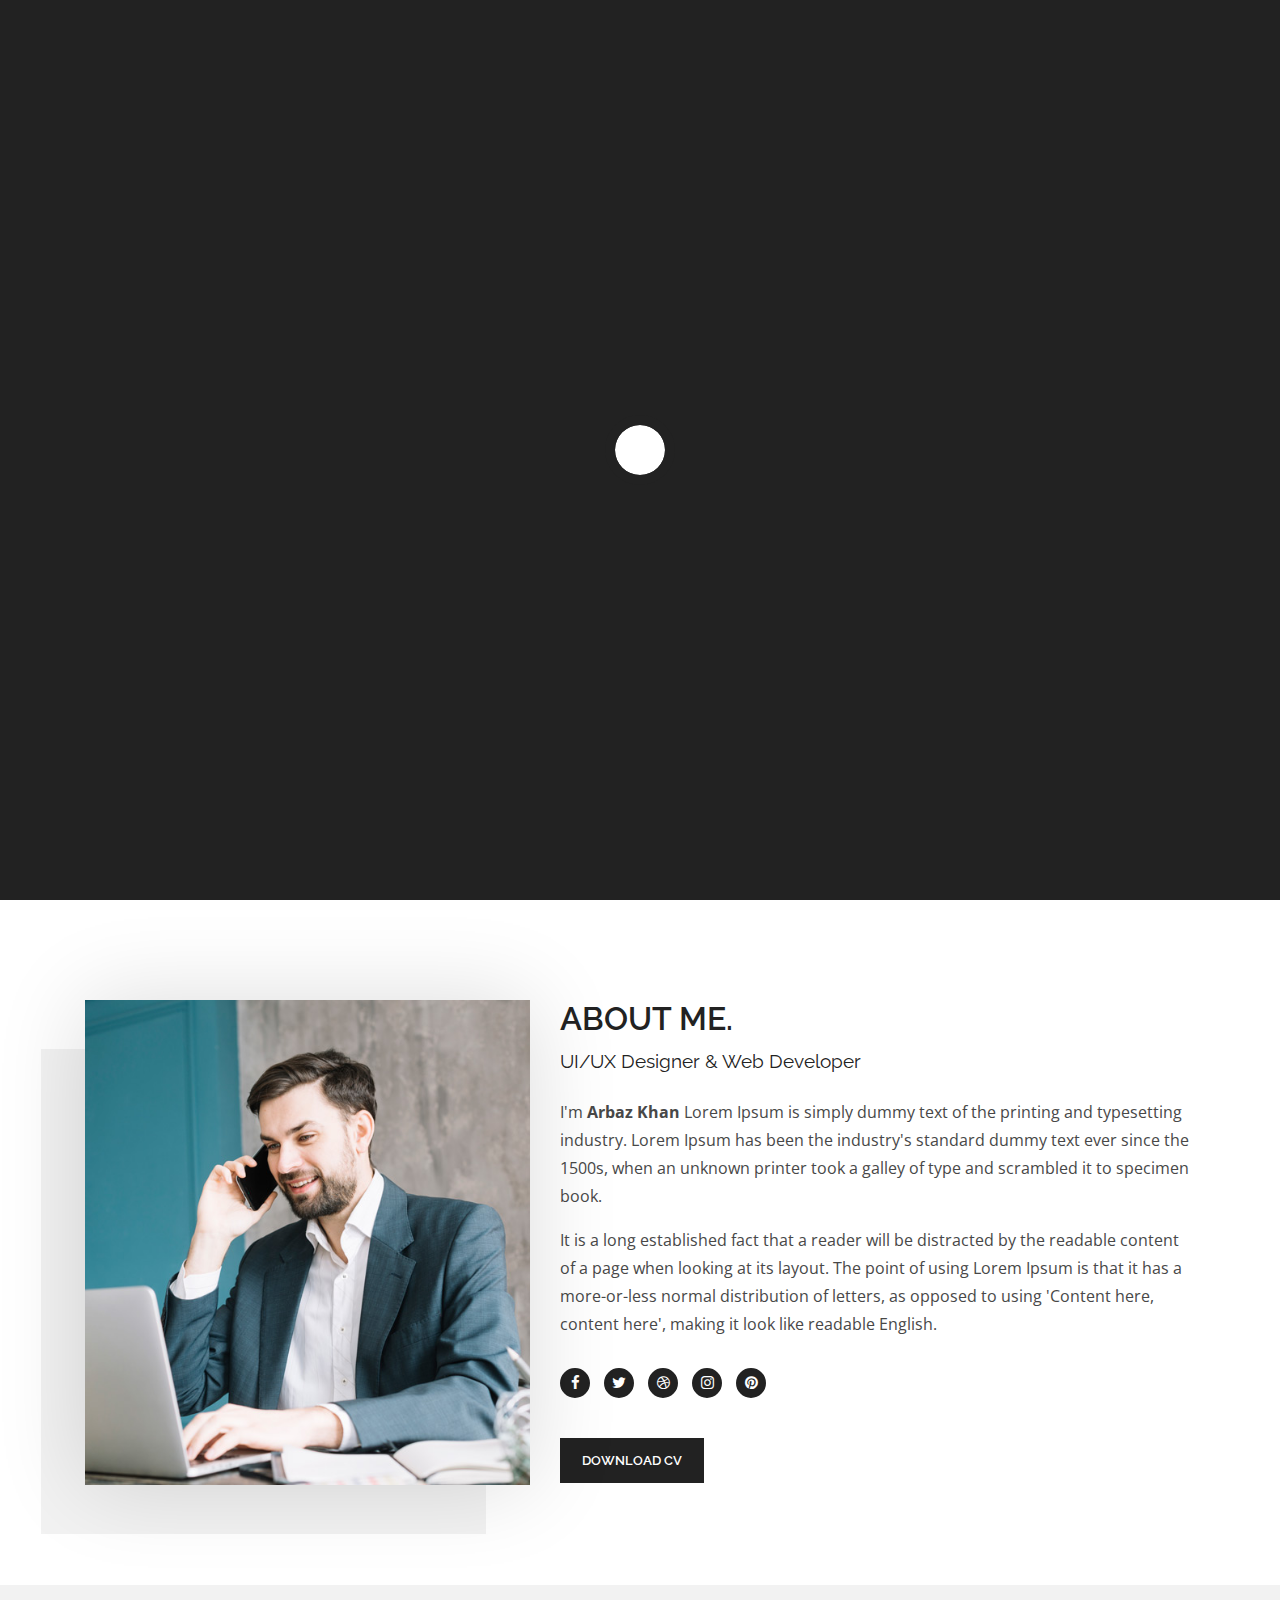
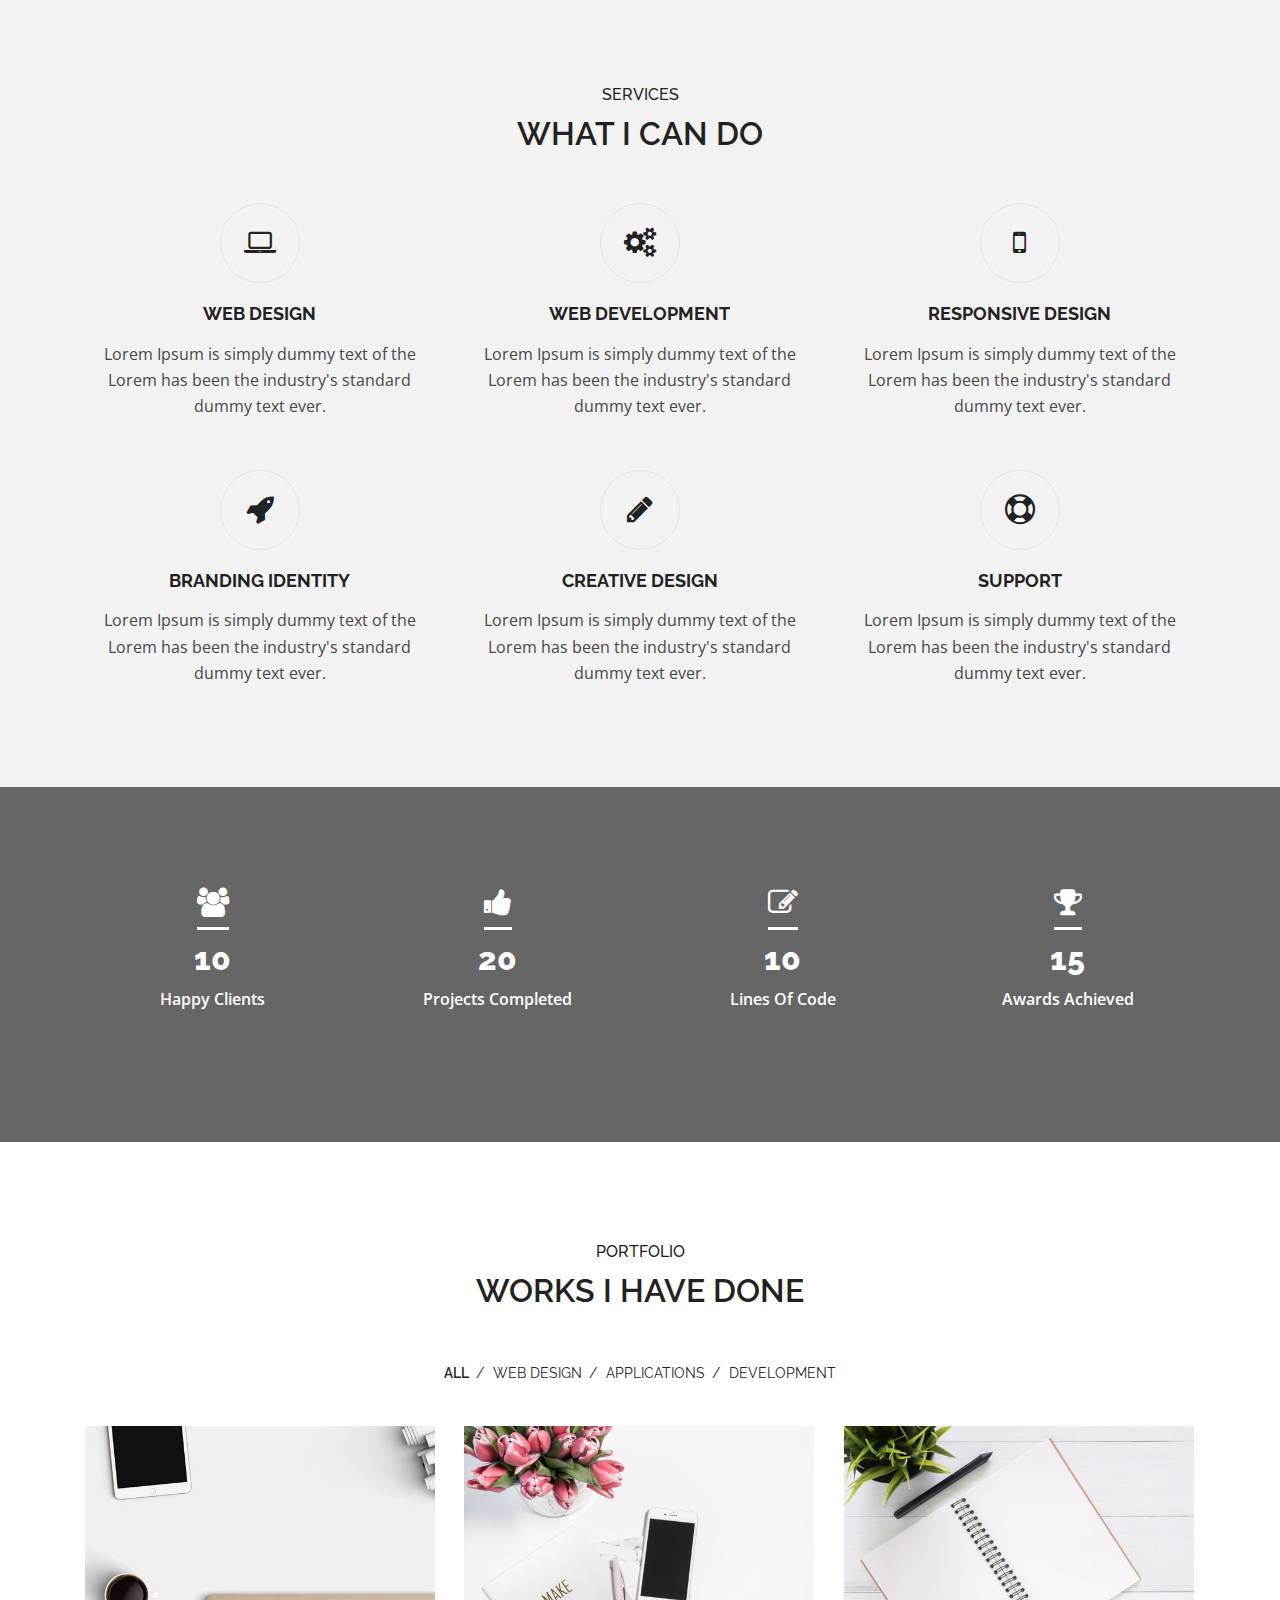
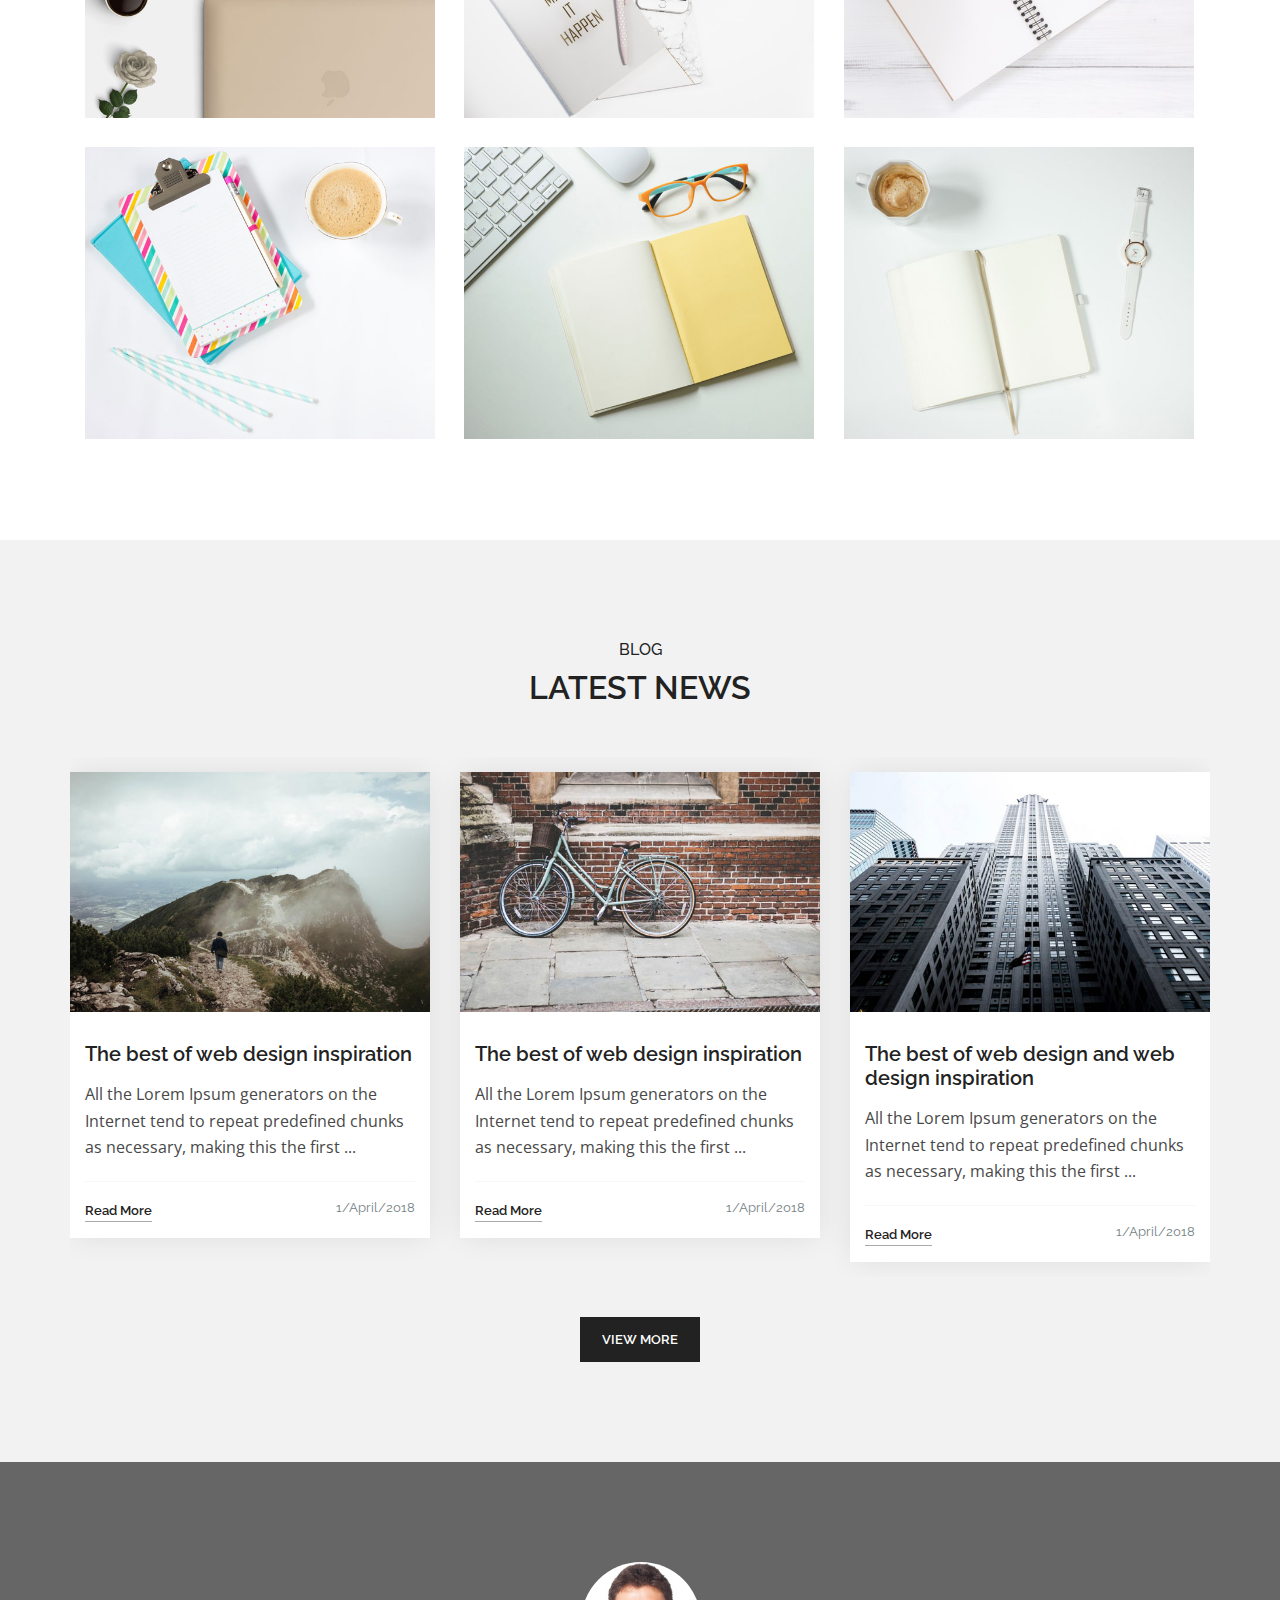
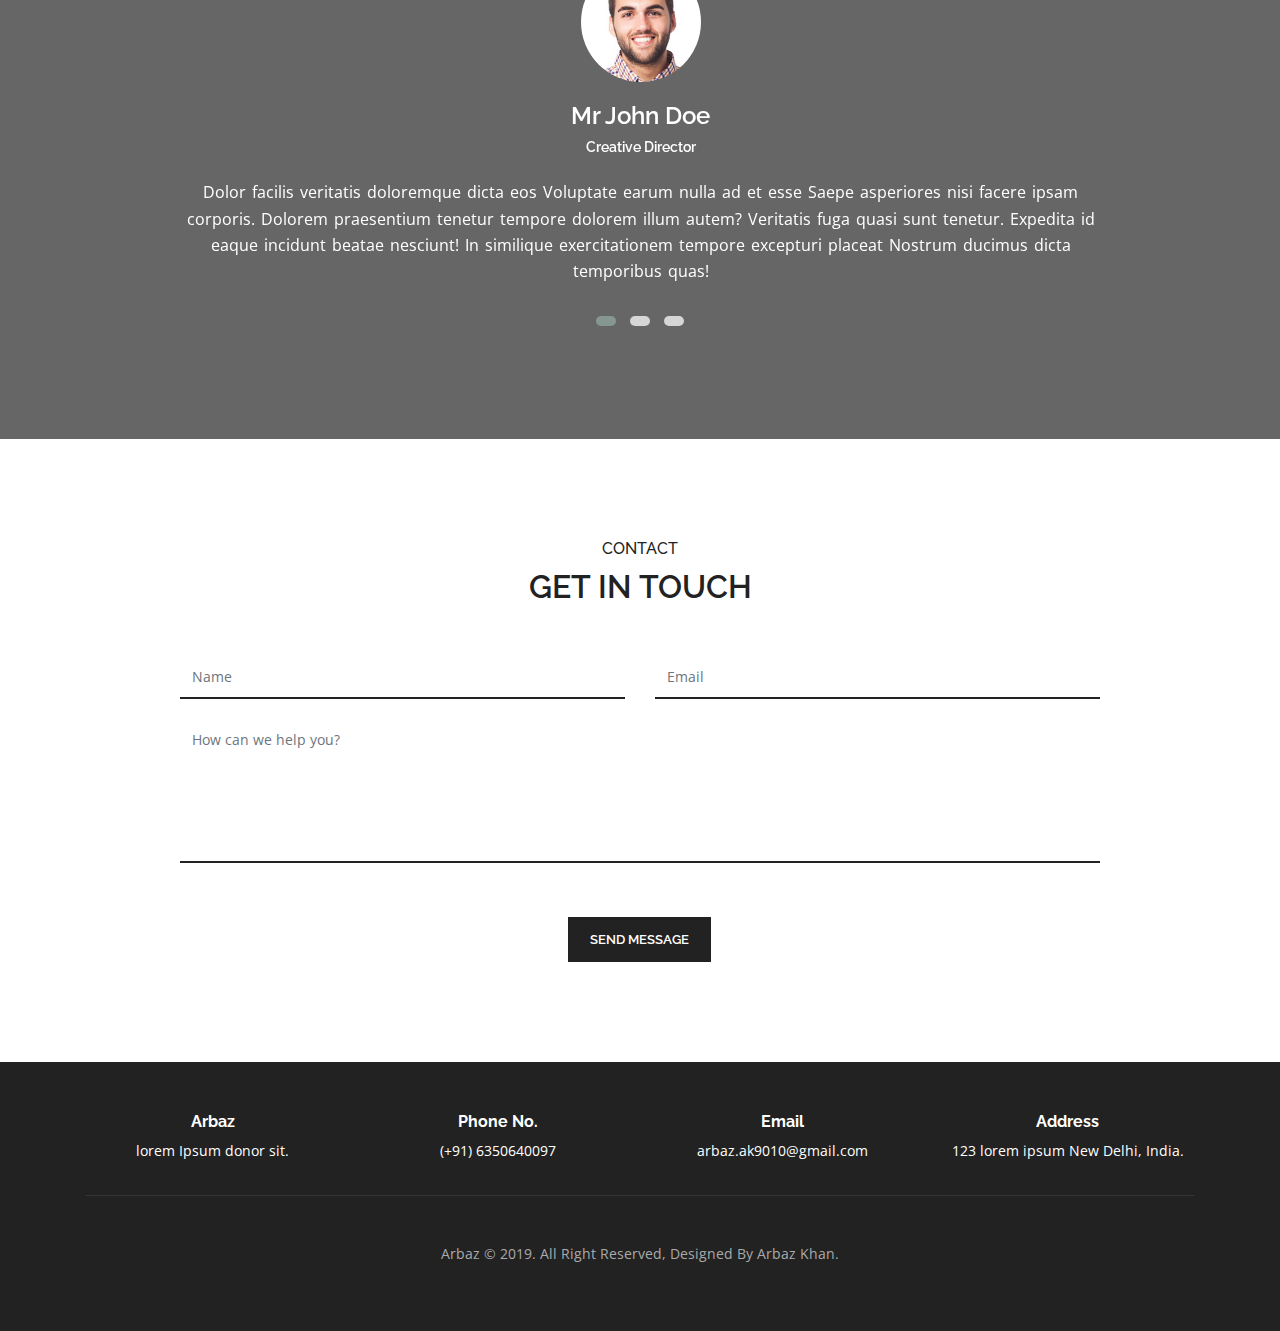
<file: index.html>
<!DOCTYPE html>
<html lang="en">
    
<meta http-equiv="content-type" content="text/html;charset=UTF-8" />
<head>

        <meta charset="utf-8">
        <meta http-equiv="x-ua-compatible" content="ie=edge">
        <meta name="viewport" content="width=device-width, initial-scale=1.0" />
        <meta name="keywords" content="arbaz Khan, Portfolio, web Developer">
        <meta name="description" content="Arbaz Khan website">
        <meta name="author" content="Arbaz Khan">

        <title>Arbaz - Portfolio</title>

        <!-- favicon -->
        <link href="images/favicon.ico" rel="icon" type="image/png">

        <!--Font Awesome css-->
        <link rel="stylesheet" href="css/font-awesome.min.css">

        <!--Bootstrap css-->
        <link rel="stylesheet" href="css/bootstrap.css">

        <!--Owl Carousel css-->
        <link rel="stylesheet" href="css/owl.carousel.min.css">
        <link rel="stylesheet" href="css/owl.theme.default.min.css">

        <!--Magnific Popup css-->
        <link rel="stylesheet" href="css/magnific-popup.css">

        <!-- Google Fonts -->
        <link href="https://fonts.googleapis.com/css?family=Raleway:200,300,400,500,600,700,800,900%7cOpen+Sans:400,600,700,800" rel="stylesheet">

        <!--Site Main Style css-->
        <link rel="stylesheet" href="css/style.css">

        <!-- Global site tag (gtag.js) - Google Analytics -->
        <script async src="https://www.googletagmanager.com/gtag/js?id=UA-122650090-1"></script>
        <script>
            window.dataLayer = window.dataLayer || [];
            function gtag(){dataLayer.push(arguments);}
            gtag('js', new Date());

            gtag('config', 'UA-122650090-1');
        </script>

    </head>

    <body>

        <!--Preloader-->
        <div class="preloader">
            <div class="loader "></div>
        </div>
        <!--Preloader-->

        <!--Navbar Start-->
        <nav class="navbar navbar-expand-lg navbar-dark">
            <div class="container">
                <!-- LOGO -->
                <a class="navbar-brand logo" href="index.html">
                    Arbaz
                </a>

                <button class="navbar-toggler collapsed" type="button" data-toggle="collapse" data-target="#navbarCollapse" aria-controls="navbarCollapse" aria-expanded="false" aria-label="Toggle navigation">
                    <span class="navbar-toggler-icon"></span>
                </button>

                <div class="navbar-collapse collapse" id="navbarCollapse">
                    <ul class="navbar-nav ml-auto">
                        <li class="nav-item">
                            <a href="#" class="nav-link active" data-scroll-nav="0" >Home</a>
                        </li>
                        <li class="nav-item">
                            <a href="#" class="nav-link" data-scroll-nav="1" >About</a>
                        </li>
                        <li class="nav-item">
                            <a href="#" class="nav-link" data-scroll-nav="2" >Services</a>
                        </li>
                        <li class="nav-item">
                            <a href="#" class="nav-link" data-scroll-nav="3">Works</a>
                        </li>
                        <li class="nav-item">
                            <a href="#" class="nav-link" data-scroll-nav="4">Blog</a>
                        </li>
                        <li class="nav-item">
                            <a href="#" class="nav-link" data-scroll-nav="5">Contact</a>
                        </li>
                    </ul>
                </div>
            </div>
        </nav>
        <!--Navbar End-->

        <!--Home Section Start-->
        <section id="home" class="banner" style="background-image: url('images/background/home-banner-bg.jpg')" data-stellar-background-ratio=".7" data-scroll-index="0">
            <div class="container">
                <!--Banner Content-->
                <div class="banner-caption">
                    <h1>Hi! I'm Arbaz.</h1>
                    <p class="cd-headline clip mt-30">
                        <span>Creative Designer & Developer located in New Delhi.</span><br>
                        <span class="blc">Specialized in</span>
                        <span class="cd-words-wrapper">
                            <b class="is-visible">Creating awesome Websites.</b>
                            <b>Designing Logo.</b>
                            <b>Designing UI/UX.</b>
                        </span>
                    </p>
                </div>
                <div class="arrow bounce">
                    <a class="fa fa-chevron-down fa-2x" href="#" data-scroll-nav="1"></a>
                </div>
            </div>
            <!--Creative Background Svg-->
            <svg id="home-svg" xmlns="http://www.w3.org/2000/svg" xmlns:xlink="http://www.w3.org/1999/xlink" x="0px" y="0px" viewBox="0 0 1400 300" preserveAspectRatio="none">
                <path class="p-curve" d="M0,96.1c109.9,67.5,145.1,201.1,329.6,202.5S1043.2,99.5,1400,0v300H0V96.1z"/>
            </svg>
        </section>
        <!--Home Section End-->

        <!--About Section Start-->
        <section class="about pt-100 pb-100" data-scroll-index="1">
            <div class="container">
                <div class="row">
                    <div class="col-lg-5 col-md-6">
                        <!--About Image-->
                        <div class="about-img">
                            <img src="images/about-img.jpg" alt="">
                        </div>
                    </div>
                    <div class="col-lg-7 col-md-6">
                        <!--About Content-->
                        <div class="about-content">
                            <div class="about-heading">
                                <h2>About Me.</h2>
                                <span>UI/UX Designer & Web Developer</span>
                            </div>
                            <p>I'm <b>Arbaz Khan</b> Lorem Ipsum is simply dummy text of the printing and typesetting industry. Lorem Ipsum has been the industry's standard dummy text ever since the 1500s, when an unknown printer took a galley of type and scrambled it to specimen book.</p>
                            <p>It is a long established fact that a reader will be distracted by the readable content of a page when looking at its layout. The point of using Lorem Ipsum is that it has a more-or-less normal distribution of letters, as opposed to using 'Content here, content here', making it look like readable English.</p>
                            <!--About Social Icons-->
                            <div class="social-icons">
                                <a href="https://www.facebook.com/arbaz.ind"><i class="fa fa-facebook"></i></a>
                                <a href="https://www.twitter.com/arbaz_js"><i class="fa fa-twitter"></i></a>
                                <a href="https://www.dribble.com/arbaz.js"><i class="fa fa-dribbble"></i></a>
                                <a href="https://www.instagram.com/arbaz.js"><i class="fa fa-instagram"></i></a>
                                <a href="https://www.pinterest.com/arbaz.js"><i class="fa fa-pinterest"></i></a>
                            </div>
                            <span class="about-button">
                                <a class="main-btn" href="#">Download CV</a>
                            </span>
                        </div>
                    </div>
                </div>
            </div>
        </section>
        <!--About Section End-->

        <!--Services Section Start-->
        <section class="services bg-gray pt-100 pb-50" data-scroll-index="2">
            <div class="container">
                <div class="row">
                    <div class="col">
                        <div class="heading text-center">
                            <h6>Services</h6>
                            <h2>What I Can Do</h2>
                        </div>
                    </div>
                </div>
                <div class="row">
                    <div class="col-md-4">
                        <!--Service Item-->
                        <div class="service-item">
                            <span class="icon">
                                <i class="fa fa-laptop"></i>
                            </span>
                            <h4>Web Design</h4>
                            <p>Lorem Ipsum is simply dummy text of the Lorem has been the industry's standard dummy text ever.</p>
                        </div>
                    </div>
                    <div class="col-md-4">
                        <!--Service Item-->
                        <div class="service-item">
                            <span class="icon">
                                <i class="fa fa-gears"></i>
                            </span>
                            <h4>Web Development</h4>
                            <p>Lorem Ipsum is simply dummy text of the Lorem has been the industry's standard dummy text ever.</p>
                        </div>
                    </div>
                    <div class="col-md-4">
                        <!--Service Item-->
                        <div class="service-item">
                            <span class="icon">
                                <i class="fa fa-mobile"></i>
                            </span>
                            <h4>Responsive Design</h4>
                            <p>Lorem Ipsum is simply dummy text of the Lorem has been the industry's standard dummy text ever.</p>
                        </div>
                    </div>
                    <div class="col-md-4">
                        <!--Service Item-->
                        <div class="service-item">
                            <span class="icon">
                                <i class="fa fa-rocket"></i>
                            </span>
                            <h4>Branding Identity</h4>
                            <p>Lorem Ipsum is simply dummy text of the Lorem has been the industry's standard dummy text ever.</p>
                        </div>
                    </div>
                    <div class="col-md-4">
                        <!--Service Item-->
                        <div class="service-item">
                            <span class="icon">
                                <i class="fa fa-pencil"></i>
                            </span>
                            <h4>Creative Design</h4>
                            <p>Lorem Ipsum is simply dummy text of the Lorem has been the industry's standard dummy text ever.</p>
                        </div>
                    </div>
                    <div class="col-md-4">
                        <!--Service Item-->
                        <div class="service-item">
                            <span class="icon">
                                <i class="fa fa-support"></i>
                            </span>
                            <h4>Support</h4>
                            <p>Lorem Ipsum is simply dummy text of the Lorem has been the industry's standard dummy text ever.</p>
                        </div>
                    </div>
                </div>
            </div>
        </section>
        <!--Services Section End-->

        <!--Stats Section Start-->
        <section class="stats pt-100 pb-100" style="background-image: url('images/background/stats-bg.jpg')">
            <div class="container">
                <div class="row">
                    <div class="col-lg-3 col-md-6">
                        <!--Stats Item-->
                        <div class="single-stat">
                            <span class="stat-icon">
                                <i class="fa fa-users" aria-hidden="true"></i>
                            </span>
                            <h2 class="counter" data-count="22">10</h2>
                            <p>Happy Clients</p>
                        </div>
                    </div>
                    <div class="col-lg-3 col-md-6">
                        <!--Stats Item-->
                        <div class="single-stat">
                            <span class="stat-icon">
                                <i class="fa fa-thumbs-up" aria-hidden="true"></i>
                            </span>
                            <h2 class="counter" data-count="7">20</h2>
                            <p>Projects Completed</p>
                        </div>
                    </div>
                    <div class="col-lg-3 col-md-6">
                        <!--Stats Item-->
                        <div class="single-stat">
                            <span class="stat-icon">
                                <i class="fa fa-edit" aria-hidden="true"></i>
                            </span>
                            <h2 class="counter" data-count="11000">10</h2>
                            <p>Lines Of Code</p>
                        </div>
                    </div>
                    <div class="col-lg-3 col-md-6">
                        <!--Stats Item-->
                        <div class="single-stat">
                            <span class="stat-icon">
                                <i class="fa fa-trophy" aria-hidden="true"></i>
                            </span>
                            <h2 class="counter" data-count="6">15</h2>
                            <p>Awards Achieved</p>
                        </div>
                    </div>
                </div>
            </div>
        </section>
        <!--Stats Section End-->


        <!--Portfolio Section Start-->
        <section class="portfolio pt-100 pb-70" data-scroll-index="3">
            <div class="container">
                <div class="row">
                    <div class="col">
                        <div class="heading text-center">
                            <h6>Portfolio</h6>
                            <h2>Works I Have Done</h2>
                        </div>
                        <div class="portfolio-filter text-center">
                            <ul>
                                <li class="sel-item" data-filter="*">All</li>
                                <li data-filter=".design">Web Design</li>
                                <li data-filter=".application">Applications</li>
                                <li data-filter=".development">Development</li>
                            </ul>
                        </div>
                    </div>
                </div>
                <div class="row portfolio-items">
                    <!--Portfolio Item-->
                    <div class="col-lg-4 col-md-6 item application">
                        <div class="item-content">
                            <img src="images/portfolio/img-1.jpg" alt="">
                            <div class="item-overlay">
                                <h6>Application</h6>
                                <div class="icons">
                                    <span class="icon link">
                                        <a href="images/portfolio/img-1.jpg">
                                            <i class="fa fa-search"></i>
                                        </a>
                                    </span>
                                </div>
                            </div>
                        </div>
                    </div>
                    <!--Portfolio Item-->
                    <div class="col-lg-4 col-md-6 item design">
                        <div class="item-content">
                            <img src="images/portfolio/img-2.jpg" alt="">
                            <div class="item-overlay">
                                <h6>Web Design</h6>
                                <div class="icons">
                                    <span class="icon link">
                                        <a href="images/portfolio/img-2.jpg">
                                            <i class="fa fa-search"></i>
                                        </a>
                                    </span>
                                </div>
                            </div>
                        </div>
                    </div>
                    <!--Portfolio Item-->
                    <div class="col-lg-4 col-md-6 item development">
                        <div class="item-content">
                            <img src="images/portfolio/img-3.jpg" alt="">
                            <div class="item-overlay">
                                <h6>Application</h6>
                                <div class="icons">
                                    <span class="icon link">
                                        <a href="images/portfolio/img-3.jpg">
                                            <i class="fa fa-search"></i>
                                        </a>
                                    </span>
                                </div>
                            </div>
                        </div>
                    </div>
                    <!--Portfolio Item-->
                    <div class="col-lg-4 col-md-6 item design development">
                        <div class="item-content">
                            <img src="images/portfolio/img-4.jpg" alt="">
                            <div class="item-overlay">
                                <h6>Development</h6>
                                <div class="icons">
                                    <span class="icon link">
                                        <a href="images/portfolio/img-4.jpg">
                                            <i class="fa fa-search"></i>
                                        </a>
                                    </span>
                                </div>
                            </div>
                        </div>
                    </div>
                    <!--Portfolio Item-->
                    <div class="col-lg-4 col-md-6 item development application">
                        <div class="item-content">
                            <img src="images/portfolio/img-5.jpg" alt="">
                            <div class="item-overlay">
                                <h6>Web Design</h6>
                                <div class="icons">
                                    <span class="icon link">
                                        <a href="images/portfolio/img-5.jpg">
                                            <i class="fa fa-search"></i>
                                        </a>
                                    </span>
                                </div>
                            </div>
                        </div>
                    </div>
                    <!--Portfolio Item-->
                    <div class="col-lg-4 col-md-6 item application development">
                        <div class="item-content">
                            <img src="images/portfolio/img-6.jpg" alt="">
                            <div class="item-overlay">
                                <h6>Web Design</h6>
                                <div class="icons">
                                    <span class="icon link">
                                        <a href="images/portfolio/img-6.jpg">
                                            <i class="fa fa-search"></i>
                                        </a>
                                    </span>
                                </div>
                            </div>
                        </div>
                    </div>
                </div>
            </div>
        </section>
        <!--Portfolio Section End-->

        <!--Blog Section Start-->
        <section class="blogs pt-100 pb-100 bg-gray" data-scroll-index="4">
            <div class="container">
                <div class="row">
                    <div class="col text-center">
                        <div class="heading text-center">
                            <h6>Blog</h6>
                            <h2>Latest News</h2>
                        </div>
                    </div>
                </div>
                <div class="row">
                    <div class="owl-carousel owl-theme">
                        <!--Blogs Item-->
                        <div class="blog-item">
                            <div class="blog-img">
                                <a href="single-blog.html">
                                    <img src="images/blog/img-1.jpg" alt="">
                                </a>
                            </div>
                            <div class="blog-content">
                                <h3>The best of web design inspiration</h3>
                                <p>All the Lorem Ipsum generators on the Internet tend to repeat predefined chunks as necessary, making this the first ...</p>
                                <div class="blog-meta">
                                    <span class="more">
                                        <a href="single-blog.html">Read More</a>
                                    </span>
                                    <span class="date">
                                        1/April/2018
                                    </span>
                                </div>
                            </div>
                        </div>
                        <!--Blogs Item-->
                        <div class="blog-item">
                            <div class="blog-img">
                                <a href="single-blog.html">
                                    <img src="images/blog/img-2.jpg" alt="">
                                </a>
                            </div>
                            <div class="blog-content">
                                <h3>The best of web design inspiration</h3>
                                <p>All the Lorem Ipsum generators on the Internet tend to repeat predefined chunks as necessary, making this the first ...</p>
                                <div class="blog-meta">
                                    <span class="more">
                                        <a href="single-blog.html">Read More</a>
                                    </span>
                                    <span class="date">
                                        1/April/2018
                                    </span>
                                </div>
                            </div>
                        </div>
                        <!--Blogs Item-->
                        <div class="blog-item">
                            <div class="blog-img">
                                <a href="single-blog.html">
                                    <img src="images/blog/img-3.jpg" alt="">
                                </a>
                            </div>
                            <div class="blog-content">
                                <h3>The best of web design and web design inspiration</h3>
                                <p>All the Lorem Ipsum generators on the Internet tend to repeat predefined chunks as necessary, making this the first ...</p>
                                <div class="blog-meta">
                                    <span class="more">
                                        <a href="single-blog.html">Read More</a>
                                    </span>
                                    <span class="date">
                                        1/April/2018
                                    </span>
                                </div>
                            </div>
                        </div>
                        <!--Blogs Item-->
                        <div class="blog-item">
                            <div class="blog-img">
                                <a href="single-blog.html">
                                    <img src="images/blog/img-4.jpg" alt="">
                                </a>
                            </div>
                            <div class="blog-content">
                                <h3>The best of web design inspiration</h3>
                                <p>All the Lorem Ipsum generators on the Internet tend to repeat predefined chunks as necessary, making this the first ...</p>
                                <div class="blog-meta">
                                    <span class="more">
                                        <a href="single-blog.html">Read More</a>
                                    </span>
                                    <span class="date">
                                        1/April/2018
                                    </span>
                                </div>
                            </div>
                        </div>
                    </div>
                </div>
                <div class="row">
                    <div class="col text-center">
                        <div class="blog-button pt-40">
                            <a class="main-btn" href="blogs-page.html">View More</a>
                        </div>
                    </div>
                </div>
            </div>
        </section>
        <!--Blog Section End-->

        <!--Testimonials Section Start-->
        <section class="testimonials pt-100 pb-100" style="background-image: url('images/background/testimonials-bg.jpg')">
            <div class="container">
                <div class="row">
                    <div class="col-lg-10 offset-lg-1">
                        <div class="owl-carousel owl-theme text-center">
                            <!--Testimonials Item-->
                            <div class="testimonial-item">
                                <div class="author-img">
                                    <img src="images/testimonial/img-1.jpg" alt="">
                                </div>
                                <h5>Mr John Doe</h5>
                                <span>Creative Director</span>
                                <p>Dolor facilis veritatis doloremque dicta eos Voluptate earum nulla ad et esse Saepe asperiores nisi facere ipsam corporis. Dolorem praesentium tenetur tempore dolorem illum autem? Veritatis fuga quasi sunt tenetur. Expedita id eaque incidunt beatae nesciunt! In similique exercitationem tempore excepturi placeat Nostrum ducimus dicta temporibus quas!</p>
                            </div>
                            <!--Testimonials Item-->
                            <div class="testimonial-item">
                                <div class="author-img">
                                    <img src="images/testimonial/img-1.jpg" alt="">
                                </div>
                                <h5>Mr John Doe</h5>
                                <span>Creative Director</span>
                                <p>Dolor facilis veritatis doloremque dicta eos Voluptate earum nulla ad et esse Saepe asperiores nisi facere ipsam corporis. Dolorem praesentium tenetur tempore dolorem illum autem? Veritatis fuga quasi sunt tenetur. Expedita id eaque incidunt beatae nesciunt! In similique exercitationem tempore excepturi placeat Nostrum ducimus dicta temporibus quas!</p>
                            </div>
                            <!--Testimonials Item-->
                            <div class="testimonial-item">
                                <div class="author-img">
                                    <img src="images/testimonial/img-1.jpg" alt="">
                                </div>
                                <h5>Mr John Doe</h5>
                                <span>Creative Director</span>
                                <p>Dolor facilis veritatis doloremque dicta eos Voluptate earum nulla ad et esse Saepe asperiores nisi facere ipsam corporis. Dolorem praesentium tenetur tempore dolorem illum autem? Veritatis fuga quasi sunt tenetur. Expedita id eaque incidunt beatae nesciunt! In similique exercitationem tempore excepturi placeat Nostrum ducimus dicta temporibus quas!</p>
                            </div>
                        </div>
                    </div>
                </div>
            </div>
        </section>
        <!--Testimonials Section End Here-->

        <!--Contact Section Start-->
        <section class="contact pt-100 pb-100" data-scroll-index="5">
            <div class="container">
                <div class="row">
                    <div class="col text-center">
                        <div class="heading">
                            <h6>Contact</h6>
                            <h2>Get In Touch</h2>
                        </div>
                    </div>
                </div>
                <div class="row">
                    <div class="col-lg-10 offset-lg-1">
                        <!--Contact Form-->
                        <form id='contact-form' method='POST'><input type='hidden' name='form-name' value='contactForm' />
                            <div class="row">
                                <div class="col-md-6 form-group">
                                    <!--name-->
                                    <input type="text" class="form-control con-validate" id="contact-name" placeholder="Name" minlength=3 >
                                </div>
                                <div class="col-md-6 form-group">
                                    <!--email-->
                                    <input type="email" class="form-control con-validate" id="contact-email" placeholder="Email" >
                                </div>
                                <div class="col-md-12 form-group">
                                    <!--message box-->
                                    <textarea class="form-control con-validate" id="contact-message" placeholder="How can we help you?" rows=6 ></textarea>
                                </div>
                                <div class="col-md-12 text-center">
                                    <!--contact button-->
                                    <button id="contact-submit" class="mt-30 main-btn">
                                        Send Message
                                    </button>
                                </div>
                            </div>
                        </form>
                    </div>
                </div>
            </div>
        </section>
        <!--Contact Section End-->

        <!--Footer Start-->
        <footer class="pt-50 pb-50">
            <div class="container">
                <div class="row text-center">
                    <div class="col-md-3 col-sm-6">
                        <!--Contant Item-->
                        <div class="contact-info">
                            <h5>Arbaz</h5>
                            <p>lorem Ipsum donor sit.</p>
                        </div>
                    </div>
                    <div class="col-md-3 col-sm-6">
                        <!--Contant Item-->
                        <div class="contact-info">
                            <h5>Phone No.</h5>
                            <p>(+91) 6350640097</p>
                        </div>
                    </div>
                    <div class="col-md-3 col-sm-6">
                        <!--Contant Item-->
                        <div class="contact-info">
                            <h5>Email</h5>
                            <p>arbaz.ak9010@gmail.com</p>
                        </div>
                    </div>
                    <div class="col-md-3 col-sm-6">
                        <!--Contant Item-->
                        <div class="contact-info">
                            <h5>Address</h5>
                            <p>123 lorem ipsum New Delhi, India.</p>
                        </div>
                    </div>
                </div>
                <div class="row text-center">
                    <div class="col-md-12">
                        <hr>
                        <p class="copy pt-30">
                           Arbaz &copy; 2019. All Right Reserved, Designed By Arbaz Khan.
                        </p>
                    </div>
                </div>
            </div>
        </footer>
        <!--Footer End-->

        <!--Jquery js-->
        <script src="code.jquery.com/jquery-3.0.0.min.js"></script>
        <!--Bootstrap js-->
        <script src="js/bootstrap.min.js"></script>
        <!--Stellar js-->
        <script src="js/jquery.stellar.js"></script>
        <!--Animated Headline js-->
        <script src="js/animated.headline.js"></script>
        <!--Owl Carousel js-->
        <script src="js/owl.carousel.min.js"></script>
        <!--ScrollIt js-->
        <script src="js/scrollIt.min.js"></script>
        <!--Isotope js-->
        <script src="js/isotope.pkgd.min.js"></script>
        <!--Magnific Popup js-->
        <script src="js/jquery.magnific-popup.min.js"></script>
        <!--Site Main js-->
        <script src="js/main.js"></script>

    </body>
</html>
</file>
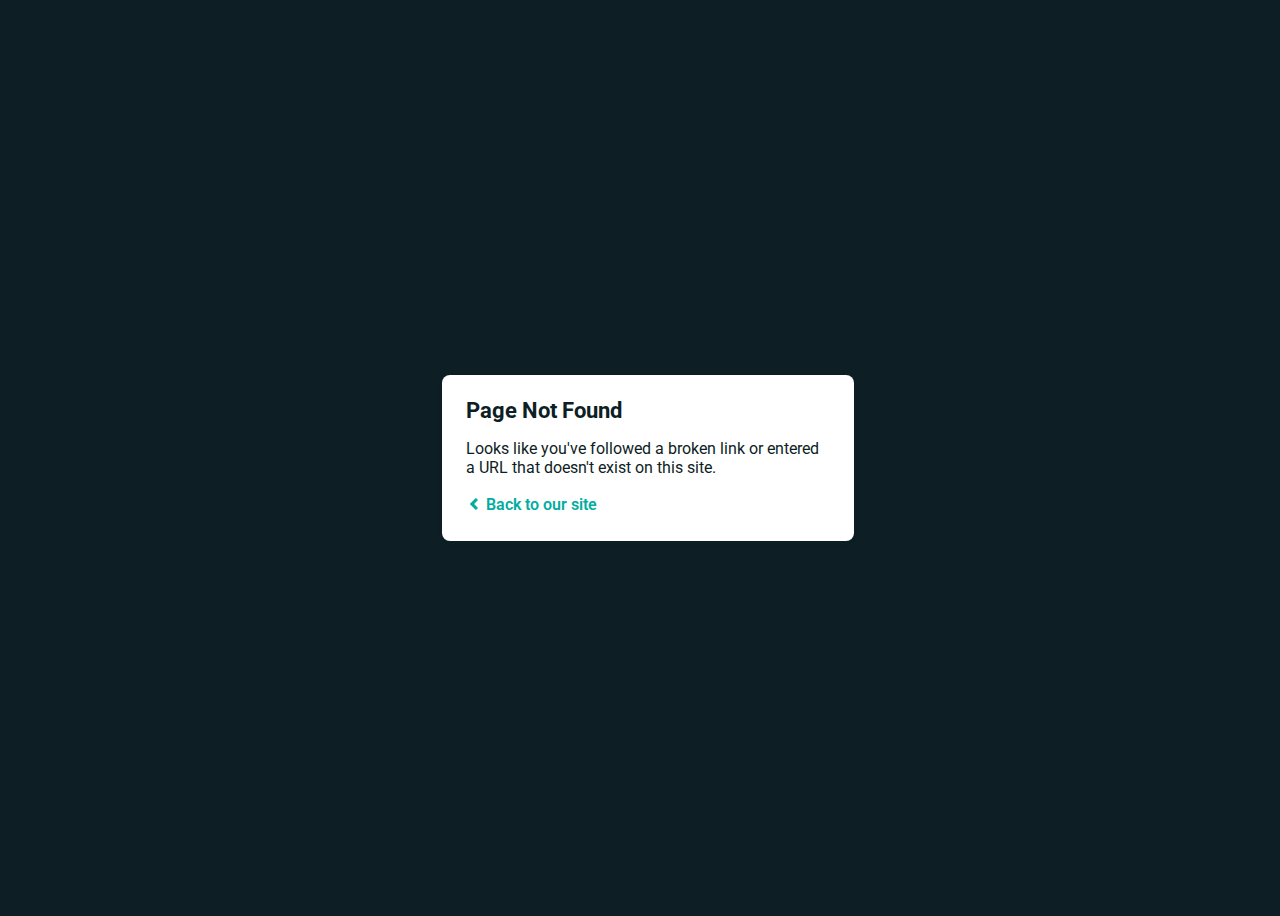
<file: css/owl.video.play.html>
<!DOCTYPE html>
<html>
  <head>
    <meta charset="utf-8">

    <title>Page Not Found</title>
    <link href='https://fonts.googleapis.com/css?family=Roboto:400,700&subset=latin,latin-ext' rel='stylesheet' type='text/css'>
    <style>
    body {
      font-family: -apple-system, BlinkMacSystemFont, "Segoe UI", Roboto, Helvetica, Arial, sans-serif, "Apple Color Emoji", "Segoe UI Emoji", "Segoe UI Symbol";
      background: rgb(14, 30, 37);
      color: white;
      overflow: hidden;
    }

    h1 {
      margin: 0;
      font-size: 22px;
      line-height: 24px;
    }

    .main {
      position: relative;
      display: flex;
      flex-direction: column;
      align-items: center;
      justify-content: center;
      height: 100vh;
      width: 100vw;
    }

    .card {
      position: relative;
      display: flex;
      flex-direction: column;
      width: 75%;
      max-width: 364px;
      padding: 24px;
      background: white;
      color: rgb(14, 30, 37);
      border-radius: 8px;
      box-shadow: 0 2px 4px 0 rgba(14, 30, 37, .16);
    }

    a {
      margin: 0;
      text-decoration: none;
      font-weight: 600;
      line-height: 24px;
      color: #00ad9f;
    }

    a svg {
      position: relative;
      top: 2px;
    }

    a:hover,
    a:focus {
      text-decoration: underline;
      color: #007A70;
    }

    a:hover svg path{
      fill: #007A70;
    }

    p:last-of-type {
      margin: 0;
    }

    </style>
  </head>
  <body>
    <div class="main">
      <div class="card">
        <div class="header">
          <h1>Page Not Found</h1>
        </div>
        <div class="body">
          <p>Looks like you've followed a broken link or entered a URL that doesn't exist on this site.</p>
          <p>
            <a id="back-link" href="/">
              <svg xmlns="http://www.w3.org/2000/svg" width="16" height="16" viewBox="0 0 16 16">
                <path fill="#00ad9f" d="M11.9998836,4.09370803 L8.55809517,7.43294953 C8.23531459,7.74611298 8.23531459,8.25388736 8.55809517,8.56693769 L12,11.9062921 L9.84187871,14 L4.24208544,8.56693751 C3.91930485,8.25388719 3.91930485,7.74611281 4.24208544,7.43294936 L9.84199531,2 L11.9998836,4.09370803 Z"/>
              </svg>
              Back to our site
             </a>
          </p>
        </div>
      </div>
    </div>
    <script>
      (function() {
        if (document.referrer && document.location.host && document.referrer.match(new RegExp("^https?://" + document.location.host))) {
          document.getElementById("back-link").setAttribute("href", document.referrer);
        }
      })();
    </script>
  </body>
</html>
</file>
<file: css/style.css>
/************ CSS Styles ************

    Author Name: Arbaz Khan
    version: 1.0
    Copyright: 2019

************************************/
/*==================================

        Table of Content

        1. Body and Core Css
        2. Preloader
        3. Navbar
        4. Banner Section
        5. About Section
        6. Services Section
        7. Stats Section
        8. Portfolio Section
        9. Blogs Section
        10. Testimonial Section
        11. Contact Form Section
        12. Footer
        13. Blogs Page
        14. Single Blog Page
        15. Mobile Responsive

==================================*/
/*============ 1. Body and Core Css ============*/
* {
  -webkit-box-sizing: border-box;
  box-sizing: border-box;
  padding: 0;
  margin: 0;
  text-decoration: none !important;
  list-style: none !important;
  outline: none !important; }

h1,
h2,
h3,
h4,
h5,
h6 {
  color: #222; }

img {
  width: 100%;
  height: auto; }

a,
a:hover,
a:focus {
  color: inherit; }

body {
  font-family: "Raleway", san-serif;
  position: relative;
  font-size: 16px;
  line-height: 1.65;
  color: #484848;
  -webkit-font-smoothing: antialiased; }

p {
  font-size: 16px;
  line-height: 1.65;
  font-family: "Open Sans", sans-serif; }

span {
  display: inline-block; }

/*===========Margin And Paddings============*/
.mt-0 {
  margin-top: 0 !important; }

.mt-5 {
  margin-top: 5px !important; }

.mt-10 {
  margin-top: 10px !important; }

.mt-15 {
  margin-top: 15px !important; }

.mt-20 {
  margin-top: 20px !important; }

.mt-25 {
  margin-top: 25px !important; }

.mt-30 {
  margin-top: 30px !important; }

.mt-35 {
  margin-top: 35px !important; }

.mt-40 {
  margin-top: 40px !important; }

.mt-45 {
  margin-top: 45px !important; }

.mt-50 {
  margin-top: 50px !important; }

.mt-55 {
  margin-top: 55px !important; }

.mt-60 {
  margin-top: 60px !important; }

.mt-62 {
  margin-top: 62px !important; }

.mt-65 {
  margin-top: 65px !important; }

.mt-70 {
  margin-top: 70px !important; }

.mt-75 {
  margin-top: 75px !important; }

.mt-80 {
  margin-top: 80px !important; }

.mt-85 {
  margin-top: 85px !important; }

.mt-90 {
  margin-top: 90px !important; }

.mt-95 {
  margin-top: 95px !important; }

.mt-100 {
  margin-top: 100px !important; }

/* Custom Margin Bottom */
.mb-0 {
  margin-bottom: 0 !important; }

.mb-5 {
  margin-bottom: 5px !important; }

.mb-10 {
  margin-bottom: 10px !important; }

.mb-15 {
  margin-bottom: 15px !important; }

.mb-20 {
  margin-bottom: 20px !important; }

.mb-25 {
  margin-bottom: 25px !important; }

.mb-30 {
  margin-bottom: 30px !important; }

.mb-35 {
  margin-bottom: 35px !important; }

.mb-40 {
  margin-bottom: 40px !important; }

.mb-45 {
  margin-bottom: 45px !important; }

.mb-50 {
  margin-bottom: 50px !important; }

.mb-55 {
  margin-bottom: 55px !important; }

.mb-60 {
  margin-bottom: 60px !important; }

.mb-62 {
  margin-bottom: 62px !important; }

.mb-65 {
  margin-bottom: 65px !important; }

.mb-70 {
  margin-bottom: 70px !important; }

.mb-75 {
  margin-bottom: 75px !important; }

.mb-80 {
  margin-bottom: 80px !important; }

.mb-85 {
  margin-bottom: 85px !important; }

.mb-90 {
  margin-bottom: 90px !important; }

.mb-95 {
  margin-bottom: 95px !important; }

.mb-100 {
  margin-bottom: 100px !important; }

.m-0 {
  margin: 0px !important; }

/* Custom Padding top */
.pt-0 {
  padding-top: 0 !important; }

.pt-5 {
  padding-top: 5px !important; }

.pt-10 {
  padding-top: 10px !important; }

.pt-15 {
  padding-top: 15px !important; }

.pt-20 {
  padding-top: 20px !important; }

.pt-25 {
  padding-top: 25px !important; }

.pt-30 {
  padding-top: 30px !important; }

.pt-35 {
  padding-top: 35px !important; }

.pt-40 {
  padding-top: 40px !important; }

.pt-45 {
  padding-top: 45px !important; }

.pt-50 {
  padding-top: 50px !important; }

.pt-55 {
  padding-top: 55px !important; }

.pt-60 {
  padding-top: 60px !important; }

.pt-65 {
  padding-top: 65px !important; }

.pt-70 {
  padding-top: 70px !important; }

.pt-75 {
  padding-top: 75px !important; }

.pt-80 {
  padding-top: 80px !important; }

.pt-85 {
  padding-top: 85px !important; }

.pt-90 {
  padding-top: 90px !important; }

.pt-95 {
  padding-top: 95px !important; }

.pt-100 {
  padding-top: 100px !important; }

/* Custom Padding top */
.pb-0 {
  padding-bottom: 0 !important; }

.pb-5 {
  padding-bottom: 5px !important; }

.pb-10 {
  padding-bottom: 10px !important; }

.pb-15 {
  padding-bottom: 15px !important; }

.pb-20 {
  padding-bottom: 20px !important; }

.pb-25 {
  padding-bottom: 25px !important; }

.pb-30 {
  padding-bottom: 30px !important; }

.pb-35 {
  padding-bottom: 35px !important; }

.pb-40 {
  padding-bottom: 40px !important; }

.pb-45 {
  padding-bottom: 45px !important; }

.pb-50 {
  padding-bottom: 50px !important; }

.pb-55 {
  padding-bottom: 55px !important; }

.pb-60 {
  padding-bottom: 60px !important; }

.pb-65 {
  padding-bottom: 65px !important; }

.pb-70 {
  padding-bottom: 70px !important; }

.pb-75 {
  padding-bottom: 75px !important; }

.pb-80 {
  padding-bottom: 80px !important; }

.pb-85 {
  padding-bottom: 85px !important; }

.pb-90 {
  padding-bottom: 90px !important; }

.pb-95 {
  padding-bottom: 95px !important; }

.pb-100 {
  padding-bottom: 100px !important; }

.p-0 {
  padding: 0 !important; }

/*===========Helpers Css============*/
.heading {
  margin-bottom: 50px; }
  .heading h6 {
    font-size: 16px;
    font-weight: 500;
    margin-bottom: 10px;
    text-transform: uppercase; }
  .heading h2 {
    font-size: 32px;
    font-weight: 600;
    text-transform: uppercase; }

.owl-theme .owl-dot span {
  width: 20px !important; }

.bg-gray {
  background-color: #f2f2f2; }

.main-btn {
  display: inline-block;
  background-color: #222;
  padding: 10px 20px;
  border: 2px solid #222;
  color: #fff;
  text-transform: uppercase;
  -webkit-transition: .2s background-color ease;
  -o-transition: .2s background-color ease;
  transition: .2s background-color ease;
  font-size: 13px;
  font-weight: 600;
  cursor: pointer; }
  .main-btn:hover {
    color: #222;
    background-color: transparent; }

.bread-crumb a {
  color: #fff;
  display: inline-block;
  margin: 0 10px;
  position: relative;
  font-size: 14px;
  text-transform: uppercase; }
  .bread-crumb a:before {
    content: "/";
    position: absolute;
    right: -15px; }
  .bread-crumb a:last-child:before {
    display: none; }

blockquote {
  font-size: 15px;
  color: #222;
  border-left: 4px solid #222;
  padding-left: 20px;
  margin: 40px 0;
  font-weight: 500; }

/*============ 2. Preloader  ============*/
.preloader {
  position: fixed;
  background-color: #fff;
  z-index: 9999;
  height: 100%;
  width: 100%;
  -webkit-transition: .1s all ease;
  -o-transition: .1s all ease;
  transition: .1s all ease;
  -webkit-transition-delay: .5s;
  -o-transition-delay: .5s;
  transition-delay: .5s; }
  .preloader.loaded {
    opacity: 0;
    visibility: hidden; }
  .preloader:before, .preloader:after {
    content: "";
    position: absolute;
    height: 50%;
    width: 100%;
    background-color: #222;
    -webkit-transition: .5s all ease;
    -o-transition: .5s all ease;
    transition: .5s all ease; }
  .preloader:before {
    top: 0;
    left: 0; }
  .preloader:after {
    bottom: 0;
    left: 0; }
  .preloader.loaded:before, .preloader.loaded:after {
    height: 0%; }

.preloader .loader {
  width: 50px;
  height: 50px;
  -webkit-border-radius: 50%;
  border-radius: 50%;
  position: fixed;
  top: 50%;
  left: 50%;
  -webkit-transform: translate(-50%, -50%);
  -ms-transform: translate(-50%, -50%);
  transform: translate(-50%, -50%);
  z-index: 1;
  background-color: #fff;
  -webkit-transition: .2s all ease;
  -o-transition: .2s all ease;
  transition: .2s all ease;
  -webkit-animation: 1s infinite ease-in-out;
  animation: 1s infinite ease-in-out; }
  .preloader .loader:before, .preloader .loader:after {
    -webkit-animation: .8s infinite ease-in-out;
    animation: .8s infinite ease-in-out;
    width: 100%;
    height: 100%;
    -webkit-border-radius: 50%;
    border-radius: 50%;
    position: absolute;
    top: 0;
    left: 0; }
  .preloader .loader:before {
    content: '';
    border: 10px solid #222;
    top: -10px;
    left: -10px;
    -webkit-box-sizing: content-box;
    box-sizing: content-box;
    -webkit-animation-name: anim-loader;
    animation-name: anim-loader; }

.preloader.loaded .loader {
  opacity: 0; }

@-webkit-keyframes anim-loader {
  0% {
    -webkit-transform: scale(0);
    transform: scale(0); }
  100% {
    -webkit-transform: scale(1);
    transform: scale(1); } }

@keyframes anim-loader {
  0% {
    -webkit-transform: scale(0);
    transform: scale(0); }
  100% {
    -webkit-transform: scale(1);
    transform: scale(1); } }

/*============ 3. Navbar ============*/
nav.navbar {
  position: absolute;
  width: 100%;
  top: 0;
  z-index: 999;
  padding-top: 30px;
  padding-bottom: 20px;
  -webkit-transition: all .5s ease;
  -o-transition: all .5s ease;
  transition: all .5s ease; }
  nav.navbar .logo {
    font-size: 22px;
    font-weight: 800;
    text-transform: uppercase;
    letter-spacing: 1px;
    color: #fff;
    font-family: 'Montserrat', sans-serif; }
  nav.navbar .navbar-toggler {
    border: 0; }
    nav.navbar .navbar-toggler .navbar-toggler-icon {
      background-image: url("data:image/svg+xml;charset=utf8,%3Csvg viewBox='0 0 32 32' xmlns='http://www.w3.org/2000/svg'%3E%3Cpath stroke='rgba(255,255,255, 1)' stroke-width='2' stroke-linecap='round' stroke-miterlimit='10' d='M4 8h24M4 16h24M4 24h24'/%3E%3C/svg%3E"); }
  nav.navbar .nav-item {
    font-size: 13px;
    font-weight: 400;
    padding-right: 13px;
    padding-left: 13px;
    color: #fff;
    text-transform: uppercase; }
    nav.navbar .nav-item:first-child {
      padding-left: 0; }
    nav.navbar .nav-item:last-child {
      padding-right: 0; }
    nav.navbar .nav-item .nav-link {
      color: #fff;
      position: relative;
      text-decoration: none;
      padding: 0; }
      nav.navbar .nav-item .nav-link:before {
        content: "";
        position: absolute;
        width: 100%;
        height: 2px;
        bottom: 0;
        left: 0;
        background-color: #fff;
        visibility: hidden;
        -webkit-transform: scaleX(0);
        -ms-transform: scaleX(0);
        transform: scaleX(0);
        -webkit-transition: all 0.3s ease-in-out 0s;
        -o-transition: all 0.3s ease-in-out 0s;
        transition: all 0.3s ease-in-out 0s; }
      nav.navbar .nav-item .nav-link.active:before {
        visibility: visible;
        -webkit-transform: scaleX(1);
        -ms-transform: scaleX(1);
        transform: scaleX(1); }

nav.fixed-top {
  position: fixed;
  padding-top: 13px;
  padding-bottom: 13px;
  background-color: #fff;
  -webkit-box-shadow: 0px 0px 18px 1px rgba(0, 0, 0, 0.1);
  box-shadow: 0px 0px 18px 1px rgba(0, 0, 0, 0.1); }
  nav.fixed-top .logo {
    color: #000; }
    nav.fixed-top .logo:focus, nav.fixed-top .logo:hover {
      color: #000; }
  nav.fixed-top .navbar-toggler .navbar-toggler-icon {
    background-image: url("data:image/svg+xml;charset=utf8,%3Csvg viewBox='0 0 32 32' xmlns='http://www.w3.org/2000/svg'%3E%3Cpath stroke='rgba(0,0,0, 1)' stroke-width='2' stroke-linecap='round' stroke-miterlimit='10' d='M4 8h24M4 16h24M4 24h24'/%3E%3C/svg%3E"); }
  nav.fixed-top .nav-item {
    color: #000; }
    nav.fixed-top .nav-item .nav-link {
      color: #000 !important; }
      nav.fixed-top .nav-item .nav-link:before {
        background-color: #000; }

/*============ 4. Banner Section============*/
.banner {
  width: 100%;
  -webkit-background-size: cover;
  background-size: cover;
  background-repeat: no-repeat;
  position: relative;
  overflow: hidden; }
  .banner:after {
    content: " ";
    position: absolute;
    top: 0;
    bottom: 0;
    left: 0;
    right: 0;
    background-color: #000;
    z-index: 2;
    opacity: .5; }
  .banner .banner-caption {
    top: 50%;
    position: absolute;
    color: #fff;
    z-index: 11;
    width: 100%;
    -webkit-transform: translateY(-50%);
    -ms-transform: translateY(-50%);
    transform: translateY(-50%); }
    .banner .banner-caption h1 {
      font-size: 88px;
      font-weight: 900;
      color: #fff; }
    .banner .banner-caption p {
      font-size: 24px;
      font-family: "Raleway", san-serif;
      color: #eee; }

.cd-headline {
  font-size: 3rem;
  line-height: 1.2; }

.cd-words-wrapper {
  display: inline-block;
  position: relative;
  text-align: left; }

.cd-words-wrapper b {
  display: inline-block;
  position: absolute;
  white-space: nowrap;
  left: 0;
  top: 0; }

.cd-words-wrapper b.is-visible {
  position: relative; }

.no-js .cd-words-wrapper b {
  opacity: 0; }

.no-js .cd-words-wrapper b.is-visible {
  opacity: 1; }

/* xclip */
.cd-headline.clip span {
  display: inline-block;
  padding: .2em 0; }

.cd-headline.clip .cd-words-wrapper {
  overflow: hidden;
  vertical-align: top; }

.cd-headline.clip .cd-words-wrapper::after {
  /* line */
  content: '';
  position: absolute;
  top: 10%;
  right: 0;
  width: 2px;
  height: 70%;
  background-color: #aebcb9; }

.cd-headline.clip b {
  opacity: 0; }

.cd-headline b.is-visible {
  opacity: 1;
  font-weight: 700; }

.arrow {
  position: absolute;
  bottom: 10vh;
  width: 100vw;
  z-index: 20;
  padding-left: 75px; }
  .arrow a {
    color: #fff; }

.bounce {
  -webkit-animation: bounce 2s infinite;
  animation: bounce 2s infinite; }

@-webkit-keyframes bounce {
  0%, 20%, 50%, 80%, 100% {
    -webkit-transform: translateY(0);
    transform: translateY(0); }
  40% {
    -webkit-transform: translateY(-30px);
    transform: translateY(-30px); }
  60% {
    -webkit-transform: translateY(-15px);
    transform: translateY(-15px); } }

@keyframes bounce {
  0%, 20%, 50%, 80%, 100% {
    -webkit-transform: translateY(0);
    transform: translateY(0); }
  40% {
    -webkit-transform: translateY(-30px);
    transform: translateY(-30px); }
  60% {
    -webkit-transform: translateY(-15px);
    transform: translateY(-15px); } }

/*===Slider Page===*/
.banner .banner-slider {
  position: absolute;
  left: 0;
  top: 0;
  width: 100%;
  z-index: -1; }

/*===Creative Page===*/
#home-svg {
  height: 150px;
  width: 100vw;
  position: absolute;
  bottom: 0px;
  left: 0;
  z-index: 3; }
  #home-svg .p-curve {
    fill: #fff; }

/*===Center Banner Captions===*/
.banner-centered .banner-caption {
  text-align: center; }

.banner-centered .arrow {
  padding-left: 0;
  text-align: center; }

/*===Banner Particles 1===*/
.banner #particles-js {
  position: absolute;
  top: 0;
  left: 0;
  height: 100vh;
  width: 100%;
  z-index: 15; }

/*============ 5. About Section ============*/
section.about .about-img {
  position: relative; }
  section.about .about-img:before {
    content: "";
    background-color: #f2f2f2;
    width: 100%;
    height: 100%;
    position: absolute;
    bottom: -10%;
    left: -10%;
    z-index: 0; }
  section.about .about-img img {
    position: relative;
    width: 100%;
    z-index: 1;
    -webkit-box-shadow: 0 0 85px 0 rgba(0, 0, 0, 0.14);
    box-shadow: 0 0 85px 0 rgba(0, 0, 0, 0.14); }

section.about .about-content .about-heading {
  margin-bottom: 20px; }
  section.about .about-content .about-heading h2 {
    font-size: 32px;
    font-weight: 600;
    text-transform: uppercase; }
  section.about .about-content .about-heading span {
    font-family: "Raleway", san-serif;
    color: #222;
    font-size: 19px; }

section.about .about-content p {
  line-height: 28px; }

section.about .about-content .social-icons {
  margin-top: 30px; }
  section.about .about-content .social-icons a {
    display: inline-block;
    font-size: 15px;
    line-height: 26px;
    text-align: center;
    margin-right: 10px;
    background-color: #222;
    -webkit-border-radius: 50%;
    border-radius: 50%;
    border: 2px solid #222;
    width: 30px;
    height: 30px;
    -webkit-transition: .2s all ease;
    -o-transition: .2s all ease;
    transition: .2s all ease; }
    section.about .about-content .social-icons a .fa {
      color: #fff;
      -webkit-transition: .2s all ease;
      -o-transition: .2s all ease;
      transition: .2s all ease; }
    section.about .about-content .social-icons a:hover {
      border: 2px solid #222;
      background: transparent;
      line-height: 26px; }
      section.about .about-content .social-icons a:hover .fa {
        color: #222; }

section.about .about-content .about-button {
  margin-top: 40px; }

/*============ 6. Services Section ============*/
section.services .service-item {
  text-align: center;
  margin-bottom: 50px; }
  section.services .service-item .icon {
    color: #222;
    display: inline-block;
    margin-bottom: 20px;
    width: 80px;
    height: 80px;
    line-height: 78px;
    font-size: 30px;
    border: 1px solid #e3e3e3;
    -webkit-border-radius: 50%;
    border-radius: 50%;
    -webkit-transition: .5s all ease;
    -o-transition: .5s all ease;
    transition: .5s all ease; }
  section.services .service-item h4 {
    font-size: 18px;
    font-weight: 700;
    margin-bottom: 16px;
    text-transform: uppercase; }
  section.services .service-item:hover .icon {
    -webkit-box-shadow: 0 5px 30px #e3e3e3;
    box-shadow: 0 5px 30px #e3e3e3;
    border-color: #f2f2f2; }

/*============ 7. Stats Section ============*/
.stats {
  -webkit-background-size: cover;
  background-size: cover;
  background-repeat: no-repeat;
  background-position: center;
  background-attachment: fixed;
  position: relative;
  overflow: hidden; }
  .stats:after {
    content: " ";
    position: absolute;
    top: 0;
    bottom: 0;
    left: 0;
    right: 0;
    background-color: #000;
    z-index: 2;
    opacity: .60; }
  .stats .single-stat {
    text-align: center;
    color: #fff;
    z-index: 10;
    position: relative; }
    .stats .single-stat .stat-icon .fa {
      font-size: 30px;
      padding-bottom: 10px;
      margin-bottom: 10px;
      border-bottom: 3px solid #fff; }
    .stats .single-stat h2 {
      color: #fff;
      font-weight: 800; }
    .stats .single-stat p {
      font-weight: 600;
      margin-bottom: 30px; }

/*============ 8. Portfolio Section ============*/
section.portfolio .portfolio-filter {
  margin-bottom: 40px; }
  section.portfolio .portfolio-filter ul li {
    display: inline-block;
    font-size: 14px;
    margin-right: 20px;
    color: #222;
    position: relative;
    font-family: "Raleway", san-serif;
    cursor: pointer;
    text-transform: uppercase; }
    section.portfolio .portfolio-filter ul li:last-child {
      margin-right: 0; }
      section.portfolio .portfolio-filter ul li:last-child:before {
        visibility: hidden; }
    section.portfolio .portfolio-filter ul li:before {
      content: "/";
      position: absolute;
      right: -15px;
      font-weight: 400; }
    section.portfolio .portfolio-filter ul li.sel-item {
      font-weight: 600; }

section.portfolio .portfolio-items .item {
  margin-bottom: 30px; }
  section.portfolio .portfolio-items .item .item-content {
    position: relative;
    overflow: hidden; }
    section.portfolio .portfolio-items .item .item-content:before {
      content: "";
      position: absolute;
      top: 10px;
      right: 10px;
      bottom: 10px;
      left: 10px;
      background-color: rgba(255, 255, 255, 0.9);
      opacity: 0;
      -webkit-transform: scale(0.8);
      -ms-transform: scale(0.8);
      transform: scale(0.8);
      -webkit-transition: .5s all ease;
      -o-transition: .5s all ease;
      transition: .5s all ease; }
    section.portfolio .portfolio-items .item .item-content:hover:before {
      -webkit-transform: scale(1);
      -ms-transform: scale(1);
      transform: scale(1);
      opacity: 1; }
    section.portfolio .portfolio-items .item .item-content .item-overlay {
      position: absolute;
      width: 100%;
      top: 50%;
      -webkit-transform: translateY(-50%);
      -ms-transform: translateY(-50%);
      transform: translateY(-50%);
      text-align: center; }
      section.portfolio .portfolio-items .item .item-content .item-overlay h6 {
        text-transform: uppercase;
        -webkit-transform: translateY(-10px);
        -ms-transform: translateY(-10px);
        transform: translateY(-10px);
        opacity: 0;
        -webkit-transition: .5s all ease;
        -o-transition: .5s all ease;
        transition: .5s all ease;
        font-size: 14px;
        font-weight: 800;
        letter-spacing: 1px; }
      section.portfolio .portfolio-items .item .item-content .item-overlay .icons .icon {
        -webkit-transform: translateY(10px);
        -ms-transform: translateY(10px);
        transform: translateY(10px);
        -webkit-transition: .5s all ease;
        -o-transition: .5s all ease;
        transition: .5s all ease;
        opacity: 0; }
        section.portfolio .portfolio-items .item .item-content .item-overlay .icons .icon a {
          display: inline-block;
          -webkit-transition: .5s all ease;
          -o-transition: .5s all ease;
          transition: .5s all ease;
          height: 40px;
          width: 40px;
          margin-top: 30px;
          background-color: #fff;
          font-size: 22px;
          line-height: 40px;
          color: #222;
          -webkit-border-radius: 20%;
          border-radius: 20%;
          -webkit-box-shadow: 0 0 10px rgba(0, 0, 0, 0.45);
          box-shadow: 0 0 10px rgba(0, 0, 0, 0.45); }
    section.portfolio .portfolio-items .item .item-content:hover .item-overlay h6, section.portfolio .portfolio-items .item .item-content:hover .item-overlay .icons .icon {
      -webkit-transform: translateY(0);
      -ms-transform: translateY(0);
      transform: translateY(0);
      opacity: 1; }

/*============ 9. Blogs Section ============*/
.blogs .owl-carousel .owl-stage-outer {
  padding: 15px 0; }

.blogs .blog-item {
  -webkit-box-shadow: 0px 0px 30px -4px rgba(0, 0, 0, 0.1);
  box-shadow: 0px 0px 30px -4px rgba(0, 0, 0, 0.1); }
  .blogs .blog-item .blog-img {
    position: relative;
    overflow: hidden; }
    .blogs .blog-item .blog-img img {
      display: block;
      width: 100%;
      -webkit-transition: all .5s;
      -o-transition: all .5s;
      transition: all .5s; }
      .blogs .blog-item .blog-img img:hover {
        -webkit-transform: scale(1.15);
        -ms-transform: scale(1.15);
        transform: scale(1.15); }
  .blogs .blog-item .blog-content {
    padding: 30px 15px 15px;
    background: #fff; }
    .blogs .blog-item .blog-content h3 {
      font-size: 20px;
      font-weight: 600;
      color: #222;
      margin-bottom: 15px; }
    .blogs .blog-item .blog-content p {
      padding-bottom: 20px;
      border-bottom: 1px solid #f7f7f7;
      margin-bottom: 0; }
    .blogs .blog-item .blog-content .blog-meta {
      padding-top: 15px; }
      .blogs .blog-item .blog-content .blog-meta span {
        font-size: 13px;
        color: #748182; }
      .blogs .blog-item .blog-content .blog-meta .more {
        color: #222;
        border-bottom: 1px solid #aaa;
        font-weight: 600; }
      .blogs .blog-item .blog-content .blog-meta .date {
        float: right; }

.blog-list .blog-item {
  margin-bottom: 50px; }

/*============ 10. Testimonial Section ============*/
.testimonials {
  -webkit-background-size: cover;
  background-size: cover;
  background-repeat: no-repeat;
  background-position: center;
  background-attachment: fixed;
  position: relative;
  overflow: hidden; }
  .testimonials:after {
    content: " ";
    position: absolute;
    top: 0;
    bottom: 0;
    left: 0;
    right: 0;
    background-color: #000;
    z-index: 2;
    opacity: .60; }
  .testimonials .container {
    position: relative;
    z-index: 10; }
  .testimonials .testimonial-item .author-img {
    width: 120px;
    height: 120px;
    -webkit-border-radius: 50%;
    border-radius: 50%;
    overflow: hidden;
    margin: 0 auto 15px; }
  .testimonials .testimonial-item p {
    word-spacing: 2px;
    color: #fff; }
  .testimonials .testimonial-item h5 {
    font-size: 24px;
    font-weight: 600;
    margin: 20px 0 5px;
    color: #fff; }
  .testimonials .testimonial-item span {
    font-size: 14px;
    font-weight: 600;
    color: #fff;
    margin-bottom: 20px;
    display: block; }

/*============ 11. Contact Section ============*/
.contact .single-info {
  position: relative;
  padding: 30px;
  margin-bottom: 15px;
  background-color: #f5f5f5;
  -webkit-box-shadow: 0 0 20px rgba(0, 0, 0, 0.2);
  box-shadow: 0 0 20px rgba(0, 0, 0, 0.2); }
  .contact .single-info .info-icon {
    position: absolute;
    top: 25px;
    left: 30px;
    width: 50px;
    height: 50px;
    font-size: 18px;
    color: #fff;
    background-color: #222;
    text-align: center;
    line-height: 50px;
    -webkit-border-radius: 50%;
    border-radius: 50%; }
  .contact .single-info .info-content {
    padding-left: 70px; }
    .contact .single-info .info-content h5 {
      margin-bottom: 5px;
      text-transform: capitalize;
      font-size: 14px;
      font-weight: 700;
      line-height: 1.2; }
    .contact .single-info .info-content p {
      margin-bottom: 0;
      font-size: 15px; }

.contact #contact-form .form-group {
  margin-bottom: 24px; }
  .contact #contact-form .form-group .form-control {
    font-size: 14px;
    font-family: "Open Sans", sans-serif;
    -webkit-box-shadow: none;
    box-shadow: none;
    -webkit-border-radius: 0;
    border-radius: 0;
    color: #222;
    border: 0;
    border-bottom: 2px solid #222;
    height: 3em;
    -webkit-transition: all .4s ease;
    -o-transition: all .4s ease;
    transition: all .4s ease; }
  .contact #contact-form .form-group textarea.form-control {
    height: auto;
    resize: none; }
  .contact #contact-form .form-group .con-error {
    border-color: red; }

.contact #contact-form .form-control:hover, .contact #contact-form .form-control:active, .contact #contact-form .form-control:focus {
  -webkit-box-shadow: none;
  -moz-webkit-box-shadow: none;
  box-shadow: none;
  border-color: #222; }

/*============ 12. Footer  ============*/
footer {
  background: #222; }
  footer .contact-info h5 {
    color: #fff;
    font-size: 16px;
    font-weight: 700; }
  footer .contact-info p {
    color: #fff;
    font-size: 14px; }
  footer hr {
    border-color: #333; }
  footer .copy {
    font-size: 14px;
    color: #aaa; }

/*============ 13. Blogs Page ============*/
section.banner-blog {
  height: 50vh;
  background-color: #222;
  position: relative;
  overflow: hidden; }
  section.banner-blog #particles-js {
    width: 100%;
    height: 100%; }
  section.banner-blog .banner-caption {
    position: absolute;
    top: 50%;
    -webkit-transform: translateY(-50%);
    -ms-transform: translateY(-50%);
    transform: translateY(-50%);
    width: 100%;
    text-align: center; }
    section.banner-blog .banner-caption h1 {
      color: #fff;
      font-size: 48px;
      font-weight: 700;
      text-transform: uppercase; }

/*============ 14. Single Blog Page ============*/
.blog-detail .blog-heading {
  margin-bottom: 30px; }
  .blog-detail .blog-heading h2 {
    font-size: 32px;
    font-weight: 700;
    margin: 25px 0 10px 0; }
  .blog-detail .blog-heading .blog-meta span {
    font-size: 14px; }

.blog-detail .blog-content {
  margin-bottom: 90px; }
  .blog-detail .blog-content p {
    line-height: 28px; }

.blog-detail .comment-title {
  font-size: 24px;
  font-weight: bold;
  margin-bottom: 20px; }

.blog-detail ul.post-comment {
  float: left; }
  .blog-detail ul.post-comment li {
    width: 100%;
    float: left;
    border-bottom: 1px solid #efefef;
    padding: 15px 0;
    list-style: none; }
    .blog-detail ul.post-comment li img {
      width: 15%;
      float: left; }
    .blog-detail ul.post-comment li .comment-info {
      float: left;
      width: 85%;
      padding-left: 15px;
      margin-top: 10px; }
      .blog-detail ul.post-comment li .comment-info h3 {
        float: left;
        font-size: 16px;
        font-weight: 700;
        margin-bottom: 0; }
      .blog-detail ul.post-comment li .comment-info a {
        float: right;
        font-size: 13px;
        font-weight: 800;
        color: #222; }
      .blog-detail ul.post-comment li .comment-info span {
        float: left;
        width: 100%;
        font-size: 13px; }
      .blog-detail ul.post-comment li .comment-info p {
        font-size: 14px;
        line-height: 1.2;
        float: left;
        margin-top: 6px; }

.blog-detail .contact-form {
  padding-top: 60px;
  clear: both; }
  .blog-detail .contact-form .form-inpt {
    width: 100%;
    height: 45px;
    border: 0;
    color: #222;
    border-bottom: 2px solid #222;
    font-size: 14px;
    padding-left: 10px;
    padding-bottom: 15px;
    margin-bottom: 15px; }
  .blog-detail .contact-form textarea {
    width: 100%;
    border: 0;
    font-size: 14px;
    border-bottom: 2px solid #222;
    padding: 20px 0 0 10px;
    margin-bottom: 15px;
    height: 150px; }

/*============ 15. Mobile Responsive  ============*/
@media screen and (max-width: 991px) {
  .navbar-collapse {
    text-align: center;
    background-color: rgba(34, 34, 34, 0.9); }
    .navbar-collapse .nav-item {
      padding: 0 !important; }
      .navbar-collapse .nav-item a {
        display: inline-block;
        margin-top: 10px;
        margin-bottom: 10px; }
  .fixed-top .navbar-collapse {
    background-color: transparent; }
  .banner .banner-caption h1 {
    font-size: 75px; }
  .banner .banner-caption p {
    font-size: 21px; }
  section.about .about-img:before {
    display: none; }
  section.about .about-content {
    margin-top: 50px; }
  section.banner-blog .banner-caption h1 {
    font-size: 40px; } }

@media screen and (max-width: 767px) {
  .banner .banner-caption h1 {
    font-size: 46px; }
  .banner .banner-caption p {
    font-size: 17px; }
  .banner #home-svg {
    height: 80px; }
  section.banner-blog .banner-caption h1 {
    font-size: 32px; } }
</file>
